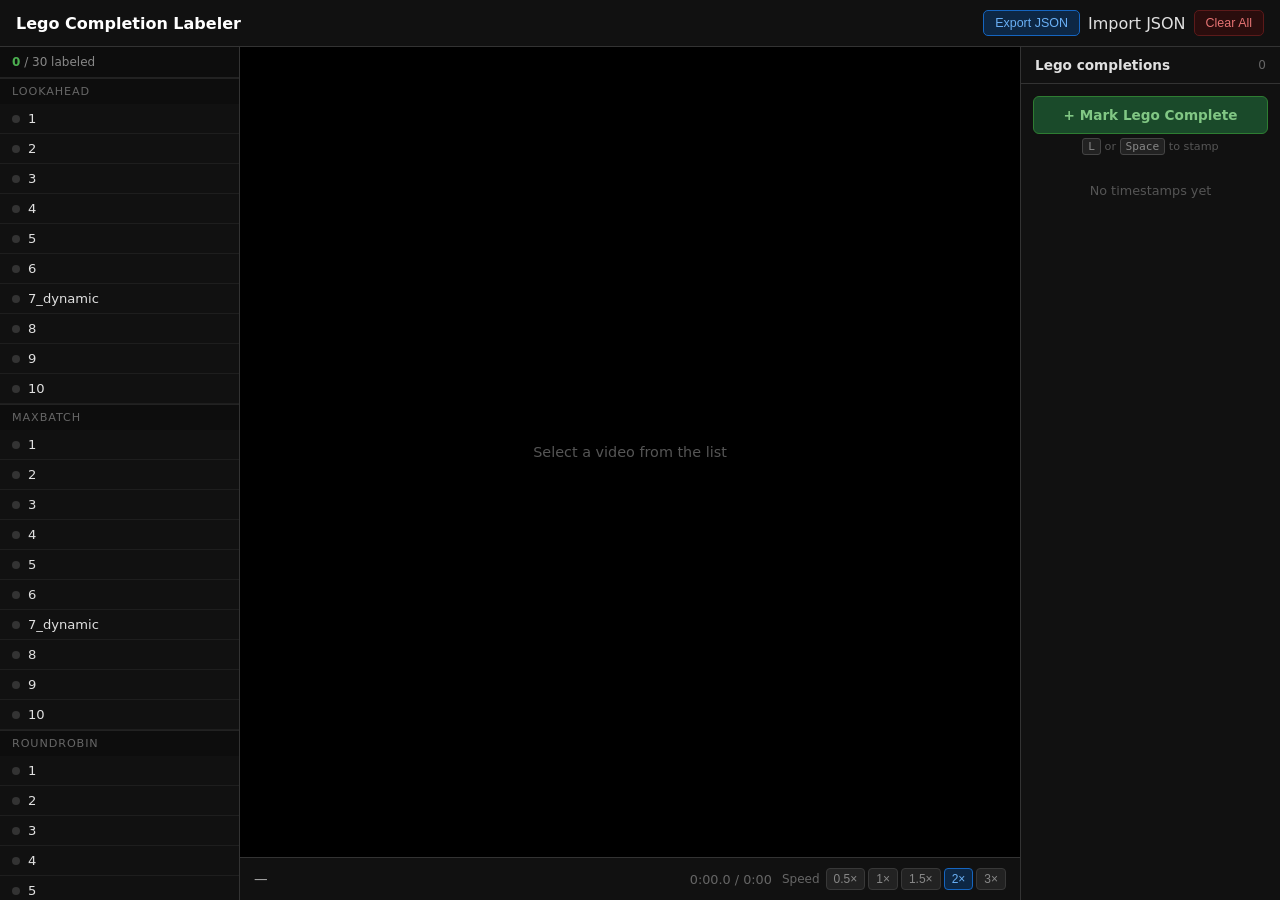
<file: label_tool.html>
<!DOCTYPE html>
<html lang="en">
<head>
  <meta charset="UTF-8">
  <title>Lego Completion Labeler</title>
  <style>
    * { box-sizing: border-box; margin: 0; padding: 0; }
    body { font-family: system-ui, sans-serif; background: #1a1a1a; color: #e0e0e0; height: 100vh; display: flex; flex-direction: column; }

    header {
      display: flex; align-items: center; justify-content: space-between;
      padding: 10px 16px; background: #111; border-bottom: 1px solid #333;
      flex-shrink: 0;
    }
    header h1 { font-size: 1rem; font-weight: 600; color: #fff; }
    .header-actions { display: flex; gap: 8px; align-items: center; }

    .main { display: flex; flex: 1; overflow: hidden; }

    /* Sidebar */
    .sidebar {
      width: 240px; background: #111; border-right: 1px solid #333;
      overflow-y: auto; flex-shrink: 0;
    }
    .sidebar-progress {
      padding: 8px 12px; font-size: 0.75rem; color: #888;
      border-bottom: 1px solid #222; background: #0d0d0d;
    }
    .sidebar-progress span { color: #4caf50; font-weight: 600; }
    .group-label {
      padding: 6px 12px; font-size: 0.7rem; text-transform: uppercase;
      letter-spacing: 0.08em; color: #666; background: #0d0d0d;
      border-top: 1px solid #222; position: sticky; top: 0; z-index: 1;
    }
    .vid-item {
      padding: 7px 12px; cursor: pointer; font-size: 0.82rem;
      display: flex; align-items: center; gap: 8px;
      border-bottom: 1px solid #1e1e1e; transition: background 0.1s;
    }
    .vid-item:hover { background: #1e1e1e; }
    .vid-item.active { background: #1e3a5f; color: #6ab0f5; }
    .vid-item .dot {
      width: 8px; height: 8px; border-radius: 50%; flex-shrink: 0;
      background: #333;
    }
    .vid-item.labeled .dot { background: #4caf50; }
    .vid-item .count { margin-left: auto; font-size: 0.7rem; color: #555; }
    .vid-item.labeled .count { color: #4caf50; }

    /* Player area */
    .player-area {
      flex: 1; display: flex; flex-direction: column; overflow: hidden;
    }
    .video-wrap {
      flex: 1; background: #000; display: flex; align-items: center;
      justify-content: center; min-height: 0;
    }
    video {
      max-width: 100%; max-height: 100%; outline: none;
    }
    .no-video {
      color: #555; font-size: 0.9rem; text-align: center;
    }

    /* Controls bar */
    .controls {
      background: #111; border-top: 1px solid #333; padding: 10px 14px;
      display: flex; align-items: center; gap: 10px; flex-shrink: 0;
    }
    .vid-title { font-size: 0.85rem; color: #aaa; flex: 1; min-width: 0; overflow: hidden; text-overflow: ellipsis; white-space: nowrap; }
    .time-display { font-size: 0.8rem; color: #666; font-variant-numeric: tabular-nums; min-width: 90px; text-align: right; }
    kbd {
      display: inline-block; padding: 1px 5px; border: 1px solid #444;
      border-radius: 3px; font-size: 0.7rem; color: #888; background: #222;
    }

    /* Stamp panel */
    .stamp-panel {
      width: 260px; background: #111; border-left: 1px solid #333;
      display: flex; flex-direction: column; flex-shrink: 0;
    }
    .stamp-header {
      padding: 10px 14px; border-bottom: 1px solid #333;
      display: flex; align-items: center; justify-content: space-between;
    }
    .stamp-header h2 { font-size: 0.85rem; font-weight: 600; }
    .stamp-count { font-size: 0.75rem; color: #666; }
    .stamp-btn {
      margin: 12px; padding: 10px; background: #1a4a2a; border: 1px solid #2e7d32;
      color: #81c784; border-radius: 6px; cursor: pointer; font-size: 0.85rem;
      font-weight: 600; text-align: center; transition: background 0.15s;
    }
    .stamp-btn:hover { background: #2e7d32; }
    .stamp-btn:active { background: #1b5e20; }
    .stamp-hint { text-align: center; font-size: 0.7rem; color: #555; margin-top: -8px; margin-bottom: 8px; }
    .stamp-list { flex: 1; overflow-y: auto; }
    .stamp-item {
      display: flex; align-items: center; padding: 6px 14px;
      border-bottom: 1px solid #1a1a1a; font-size: 0.82rem;
      font-variant-numeric: tabular-nums;
    }
    .stamp-item:hover { background: #1a1a1a; }
    .stamp-time {
      flex: 1; cursor: pointer; color: #6ab0f5;
    }
    .stamp-time:hover { text-decoration: underline; }
    .stamp-del {
      cursor: pointer; color: #555; font-size: 1rem; line-height: 1;
      padding: 0 4px; border-radius: 3px;
    }
    .stamp-del:hover { color: #e57373; background: #2a1a1a; }
    .empty-stamps { padding: 20px 14px; font-size: 0.8rem; color: #555; text-align: center; }

    /* Buttons */
    button.action {
      padding: 5px 11px; border-radius: 5px; font-size: 0.78rem;
      cursor: pointer; border: 1px solid #444; background: #222;
      color: #ccc; transition: background 0.1s;
    }
    button.action:hover { background: #2e2e2e; }
    button.action.primary { border-color: #1565c0; background: #0d2744; color: #6ab0f5; }
    button.action.primary:hover { background: #1565c0; }
    button.action.danger { border-color: #5c1a1a; background: #2a0d0d; color: #e57373; }
    button.action.danger:hover { background: #7f1d1d; }

    .speed-control { display: flex; align-items: center; gap: 6px; flex-shrink: 0; }
    .speed-label { font-size: 0.75rem; color: #666; }
    .speed-btns { display: flex; gap: 3px; }
    .speed-btns button {
      padding: 3px 7px; border-radius: 4px; font-size: 0.75rem;
      cursor: pointer; border: 1px solid #383838; background: #222; color: #888;
      transition: background 0.1s, color 0.1s;
    }
    .speed-btns button:hover { background: #2e2e2e; color: #ccc; }
    .speed-btns button.active { border-color: #1565c0; background: #0d2744; color: #6ab0f5; }

    .flash { animation: flash-anim 0.3s ease; }
    @keyframes flash-anim {
      0% { background: #1b5e20; }
      100% { background: #1a4a2a; }
    }
  </style>
</head>
<body>

<header>
  <h1>Lego Completion Labeler</h1>
  <div class="header-actions">
    <button class="action primary" onclick="exportLabels()">Export JSON</button>
    <label class="action" style="cursor:pointer;">
      Import JSON <input type="file" accept=".json" style="display:none" onchange="importLabels(event)">
    </label>
    <button class="action danger" onclick="clearAll()">Clear All</button>
  </div>
</header>

<div class="main">
  <!-- Sidebar: video list -->
  <div class="sidebar" id="sidebar">
    <div class="sidebar-progress" id="progress-bar">0 / 0 labeled</div>
  </div>

  <!-- Video player -->
  <div class="player-area">
    <div class="video-wrap">
      <div class="no-video" id="no-video">Select a video from the list</div>
      <video id="player" style="display:none" controls preload="metadata"></video>
    </div>
    <div class="controls">
      <span class="vid-title" id="vid-title">—</span>
      <span class="time-display" id="time-display">0:00.0 / 0:00</span>
      <div class="speed-control">
        <span class="speed-label">Speed</span>
        <div class="speed-btns" id="speed-btns">
          <button onclick="setSpeed(0.5)">0.5×</button>
          <button onclick="setSpeed(1)">1×</button>
          <button onclick="setSpeed(1.5)">1.5×</button>
          <button onclick="setSpeed(2)">2×</button>
          <button onclick="setSpeed(3)">3×</button>
        </div>
      </div>
    </div>
  </div>

  <!-- Timestamp panel -->
  <div class="stamp-panel">
    <div class="stamp-header">
      <h2>Lego completions</h2>
      <span class="stamp-count" id="stamp-count">0</span>
    </div>
    <div class="stamp-btn" id="stamp-btn" onclick="stampNow()">+ Mark Lego Complete</div>
    <div class="stamp-hint"><kbd>L</kbd> or <kbd>Space</kbd> to stamp</div>
    <div class="stamp-list" id="stamp-list">
      <div class="empty-stamps">No timestamps yet</div>
    </div>
  </div>
</div>

<script>
// ── Video manifest (relative paths from this file) ──────────────────────
const VIDEOS = [
  { group: 'lookahead', name: '1',         path: 'vids/lookahead/1.mp4' },
  { group: 'lookahead', name: '2',         path: 'vids/lookahead/2.mp4' },
  { group: 'lookahead', name: '3',         path: 'vids/lookahead/3.mp4' },
  { group: 'lookahead', name: '4',         path: 'vids/lookahead/4.mp4' },
  { group: 'lookahead', name: '5',         path: 'vids/lookahead/5.mp4' },
  { group: 'lookahead', name: '6',         path: 'vids/lookahead/6.mp4' },
  { group: 'lookahead', name: '7_dynamic', path: 'vids/lookahead/7_dynamic.mp4' },
  { group: 'lookahead', name: '8',         path: 'vids/lookahead/8.mp4' },
  { group: 'lookahead', name: '9',         path: 'vids/lookahead/9.mp4' },
  { group: 'lookahead', name: '10',        path: 'vids/lookahead/10.mp4' },
  { group: 'maxbatch',  name: '1',         path: 'vids/maxbatch/1.mp4' },
  { group: 'maxbatch',  name: '2',         path: 'vids/maxbatch/2.mp4' },
  { group: 'maxbatch',  name: '3',         path: 'vids/maxbatch/3.mp4' },
  { group: 'maxbatch',  name: '4',         path: 'vids/maxbatch/4.mp4' },
  { group: 'maxbatch',  name: '5',         path: 'vids/maxbatch/5.mp4' },
  { group: 'maxbatch',  name: '6',         path: 'vids/maxbatch/6.mp4' },
  { group: 'maxbatch',  name: '7_dynamic', path: 'vids/maxbatch/7_dynamic.mp4' },
  { group: 'maxbatch',  name: '8',         path: 'vids/maxbatch/8.mp4' },
  { group: 'maxbatch',  name: '9',         path: 'vids/maxbatch/9.mp4' },
  { group: 'maxbatch',  name: '10',        path: 'vids/maxbatch/10.mp4' },
  { group: 'roundrobin',name: '1',         path: 'vids/roundrobin/1.mp4' },
  { group: 'roundrobin',name: '2',         path: 'vids/roundrobin/2.mp4' },
  { group: 'roundrobin',name: '3',         path: 'vids/roundrobin/3.mp4' },
  { group: 'roundrobin',name: '4',         path: 'vids/roundrobin/4.mp4' },
  { group: 'roundrobin',name: '5',         path: 'vids/roundrobin/5.mp4' },
  { group: 'roundrobin',name: '6',         path: 'vids/roundrobin/6.mp4' },
  { group: 'roundrobin',name: '7_dynamic', path: 'vids/roundrobin/7_dynamic.mp4' },
  { group: 'roundrobin',name: '8',         path: 'vids/roundrobin/8.mp4' },
  { group: 'roundrobin',name: '9',         path: 'vids/roundrobin/9.mp4' },
  { group: 'roundrobin',name: '10',        path: 'vids/roundrobin/10.mp4' },
];

const STORAGE_KEY = 'lego_labels_v1';

// ── State ────────────────────────────────────────────────────────────────
let labels = loadLabels();   // { [path]: number[] }
let currentPath = null;
let currentSpeed = 2;

// ── Persistence ──────────────────────────────────────────────────────────
function loadLabels() {
  try { return JSON.parse(localStorage.getItem(STORAGE_KEY)) || {}; }
  catch { return {}; }
}
function saveLabels() {
  localStorage.setItem(STORAGE_KEY, JSON.stringify(labels));
}

// ── Sidebar ───────────────────────────────────────────────────────────────
function buildSidebar() {
  const sidebar = document.getElementById('sidebar');
  // Remove everything except progress bar
  [...sidebar.querySelectorAll('.group-label, .vid-item')].forEach(el => el.remove());

  let lastGroup = null;
  for (const v of VIDEOS) {
    if (v.group !== lastGroup) {
      const gl = document.createElement('div');
      gl.className = 'group-label';
      gl.textContent = v.group;
      sidebar.appendChild(gl);
      lastGroup = v.group;
    }
    const item = document.createElement('div');
    item.className = 'vid-item' + (v.path === currentPath ? ' active' : '');
    item.dataset.path = v.path;
    const stamps = labels[v.path] || [];
    if (stamps.length > 0) item.classList.add('labeled');

    const dot = document.createElement('div');
    dot.className = 'dot';
    const name = document.createElement('span');
    name.textContent = v.name;
    const count = document.createElement('span');
    count.className = 'count';
    count.textContent = stamps.length > 0 ? stamps.length : '';

    item.appendChild(dot);
    item.appendChild(name);
    item.appendChild(count);
    item.addEventListener('click', () => loadVideo(v.path, v.name, v.group));
    sidebar.appendChild(item);
  }
  updateProgress();
}

function updateProgress() {
  const labeled = VIDEOS.filter(v => (labels[v.path] || []).length > 0).length;
  const el = document.getElementById('progress-bar');
  el.innerHTML = `<span>${labeled}</span> / ${VIDEOS.length} labeled`;
}

// ── Video loading ─────────────────────────────────────────────────────────
function loadVideo(path, name, group) {
  currentPath = path;
  const player = document.getElementById('player');
  const noVid = document.getElementById('no-video');
  player.src = path;
  player.playbackRate = currentSpeed;
  player.style.display = 'block';
  noVid.style.display = 'none';
  document.getElementById('vid-title').textContent = `${group} / ${name}`;
  player.addEventListener('loadedmetadata', () => { player.playbackRate = currentSpeed; }, { once: true });
  player.play().catch(() => {});
  buildSidebar();
  renderStamps();
}

// ── Time display ──────────────────────────────────────────────────────────
const player = document.getElementById('player');
player.addEventListener('timeupdate', () => {
  const c = player.currentTime;
  const d = player.duration || 0;
  document.getElementById('time-display').textContent =
    `${fmt(c, true)} / ${fmt(d, false)}`;
});

function fmt(s, tenths) {
  const m = Math.floor(s / 60);
  const sec = s % 60;
  if (tenths) return `${m}:${String(Math.floor(sec)).padStart(2,'0')}.${Math.floor((sec % 1) * 10)}`;
  return `${m}:${String(Math.floor(sec)).padStart(2,'0')}`;
}

// ── Stamping ──────────────────────────────────────────────────────────────
function stampNow() {
  if (!currentPath) return;
  const t = player.currentTime;
  if (!labels[currentPath]) labels[currentPath] = [];
  labels[currentPath].push(t);
  labels[currentPath].sort((a, b) => a - b);
  saveLabels();
  renderStamps();
  buildSidebar();

  // Visual feedback
  const btn = document.getElementById('stamp-btn');
  btn.classList.remove('flash');
  void btn.offsetWidth;
  btn.classList.add('flash');
}

function deleteStamp(idx) {
  if (!currentPath) return;
  labels[currentPath].splice(idx, 1);
  if (labels[currentPath].length === 0) delete labels[currentPath];
  saveLabels();
  renderStamps();
  buildSidebar();
}

function seekTo(t) {
  player.currentTime = t;
}

function renderStamps() {
  const list = document.getElementById('stamp-list');
  const stamps = (currentPath && labels[currentPath]) || [];
  document.getElementById('stamp-count').textContent = stamps.length;
  if (stamps.length === 0) {
    list.innerHTML = '<div class="empty-stamps">No timestamps yet</div>';
    return;
  }
  list.innerHTML = '';
  stamps.forEach((t, i) => {
    const row = document.createElement('div');
    row.className = 'stamp-item';
    const time = document.createElement('span');
    time.className = 'stamp-time';
    time.textContent = `#${i+1}  ${fmt(t, true)}`;
    time.title = 'Click to seek';
    time.addEventListener('click', () => seekTo(t));
    const del = document.createElement('span');
    del.className = 'stamp-del';
    del.textContent = '×';
    del.title = 'Delete';
    del.addEventListener('click', () => deleteStamp(i));
    row.appendChild(time);
    row.appendChild(del);
    list.appendChild(row);
  });
}

// ── Keyboard shortcuts ────────────────────────────────────────────────────
document.addEventListener('keydown', e => {
  const tag = document.activeElement.tagName;
  if (tag === 'INPUT' || tag === 'TEXTAREA') return;
  if (e.key === 'l' || e.key === 'L') { e.preventDefault(); stampNow(); }
  // Space handled only when video is focused (browser default plays/pauses);
  // but if focus is NOT on the video, we stamp
  if (e.key === ' ' && document.activeElement !== player) { e.preventDefault(); stampNow(); }
});

// ── Import / Export ───────────────────────────────────────────────────────
function exportLabels() {
  const data = JSON.stringify(labels, null, 2);
  const blob = new Blob([data], { type: 'application/json' });
  const a = document.createElement('a');
  a.href = URL.createObjectURL(blob);
  a.download = 'lego_labels.json';
  a.click();
}

function importLabels(event) {
  const file = event.target.files[0];
  if (!file) return;
  const reader = new FileReader();
  reader.onload = e => {
    try {
      const imported = JSON.parse(e.target.result);
      labels = imported;
      saveLabels();
      buildSidebar();
      renderStamps();
    } catch {
      alert('Invalid JSON file.');
    }
  };
  reader.readAsText(file);
  event.target.value = '';
}

function clearAll() {
  if (!confirm('Delete all labels? This cannot be undone.')) return;
  labels = {};
  saveLabels();
  buildSidebar();
  renderStamps();
}

// ── Speed control ─────────────────────────────────────────────────────────
function setSpeed(rate) {
  currentSpeed = rate;
  player.playbackRate = rate;
  document.querySelectorAll('.speed-btns button').forEach(btn => {
    btn.classList.toggle('active', parseFloat(btn.textContent) === rate);
  });
}

// ── Init ──────────────────────────────────────────────────────────────────
buildSidebar();
renderStamps();
setSpeed(2);
</script>
</body>
</html>
</file>
